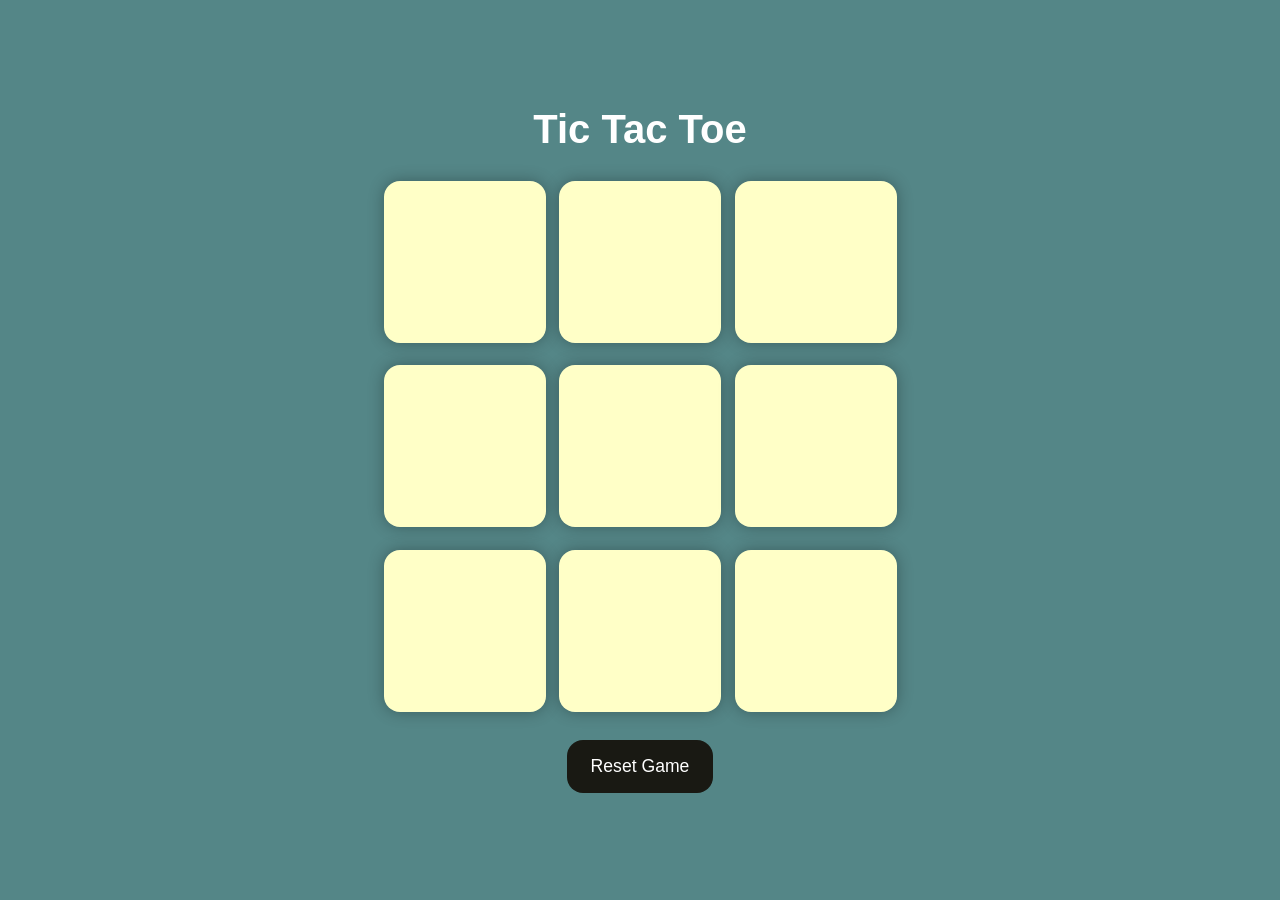
<file: index.html>
<!DOCTYPE html>
<html lang="en">
<head>
    <meta charset="UTF-8">
    <meta name="viewport" content="width=device-width, initial-scale=1.0">
    <title>Tic Tac Toe Game</title>
    <link rel="stylesheet" href="tic.css">
</head>
<body>
    <main class="game-container">
        <h1>Tic Tac Toe</h1>

        <div class="message-container hide" id="message-container">
            <p id="message">Winner</p>
            <button id="new-game">New Game</button>
        </div>

        <div class="game">
            <button class="box"></button>
            <button class="box"></button>
            <button class="box"></button>
            <button class="box"></button>
            <button class="box"></button>
            <button class="box"></button>
            <button class="box"></button>
            <button class="box"></button>
            <button class="box"></button>
        </div>

        <button id="reset-game">Reset Game</button>
    </main>

    <script src="tic.js"></script>
</body>
</html>
</file>
<file: tic.css>
* {
    margin: 0;
    padding: 0;
    box-sizing: border-box;
}

body {
    background-color: #548687;
    text-align: center;
    font-family: Arial, sans-serif;
}

.game-container {
    min-height: 100vh;
    display: flex;
    flex-direction: column;
    justify-content: center;
    align-items: center;
    gap: 1.5rem;
}

h1 {
    color: white;
    font-size: 2.5rem;
}

.game {
    height: 60vmin;
    width: 60vmin;
    display: flex;
    flex-wrap: wrap;
    justify-content: center;
    align-items: center;
    gap: 1.5vmin;
}

.box {
    height: 18vmin;
    width: 18vmin;
    border: none;
    border-radius: 1rem;
    box-shadow: 0 0 1rem rgba(0, 0, 0, 0.3);
    background-color: #ffffc7;
    color: #b0413e;
    font-size: 8vmin;
    cursor: pointer;
}

#reset-game,
#new-game {
    padding: 1rem 1.5rem;
    font-size: 1.1rem;
    background-color: #191913;
    color: white;
    border: none;
    border-radius: 1rem;
    cursor: pointer;
}

#message {
    color: white;
    font-size: 2rem;
    margin-bottom: 1rem;
}

.message-container {
    padding: 1rem;
}

.hide {
    display: none;
}

@media (max-width: 450px) {
    .game {
        height: 85vmin;
        width: 85vmin;
        gap: 2vmin;
    }

    .box {
        height: 26vmin;
        width: 26vmin;
    }
}
</file>
